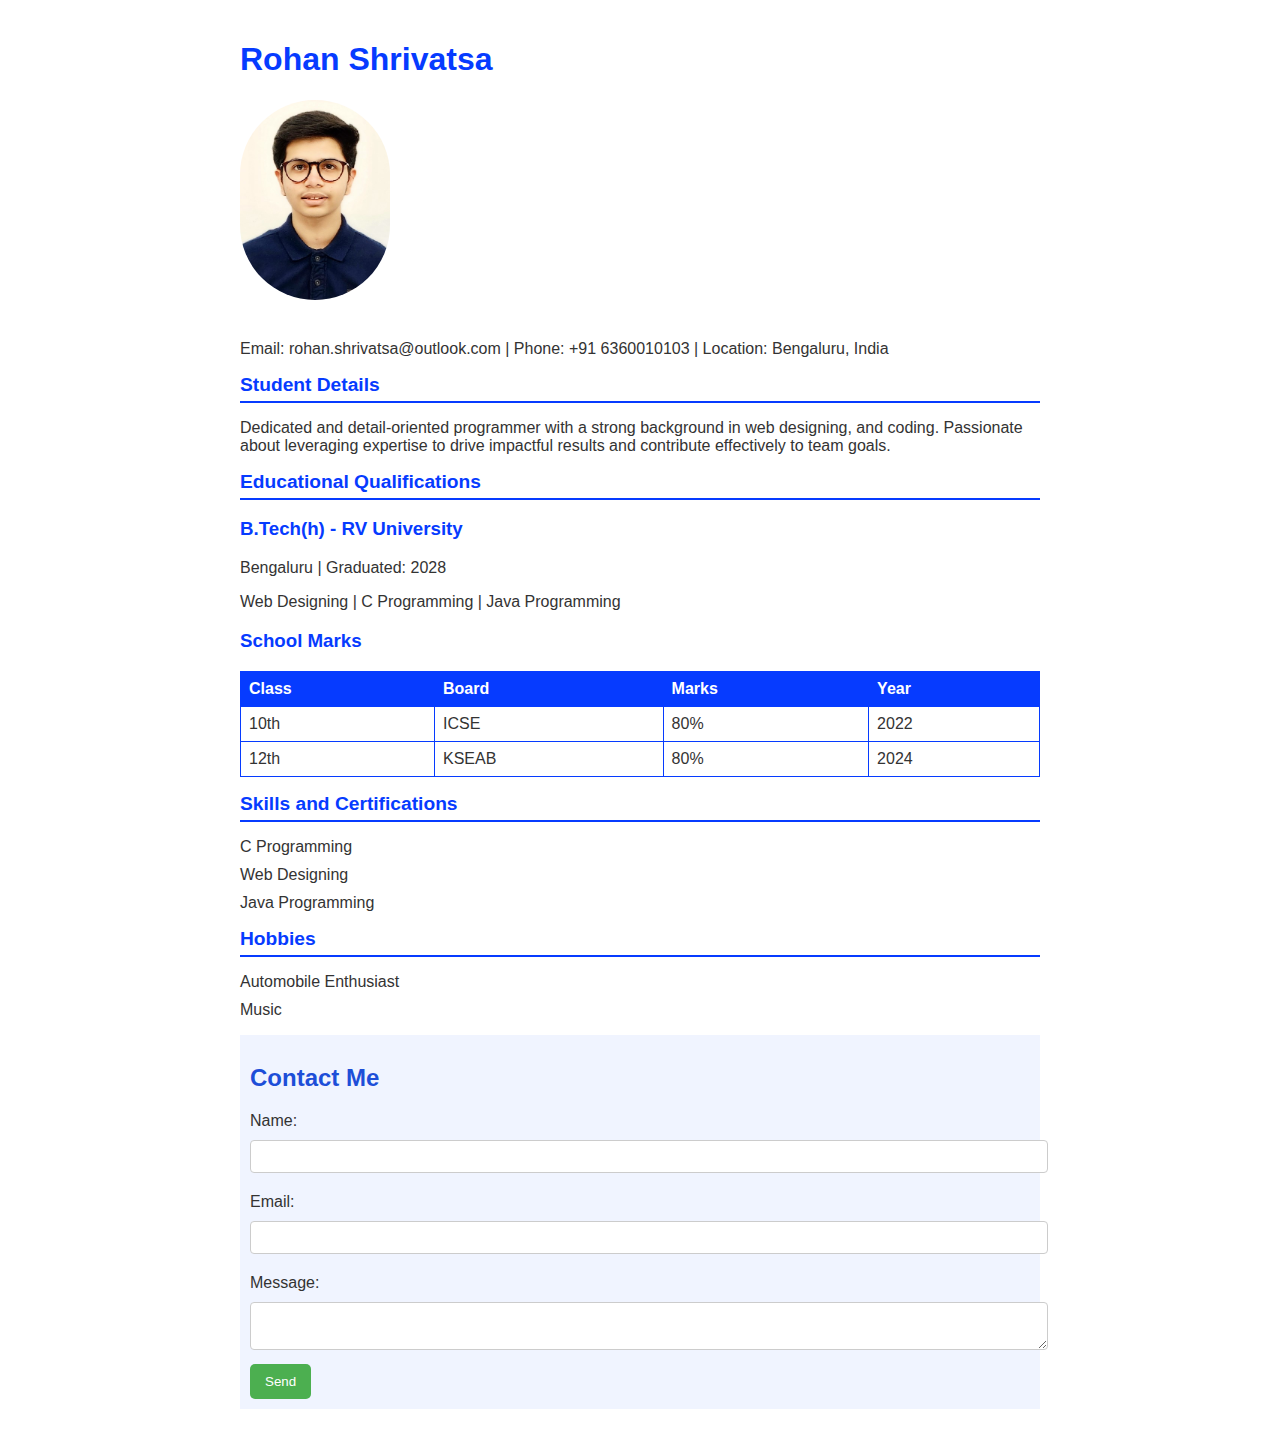
<file: index.html>
<!DOCTYPE html>
<html lang="en">
<head>
    <meta charset="UTF-8">
    <meta name="viewport" content="width=device-width, initial-scale=1.0">
    <title>Student Resume</title>
    <style>
        body {
            font-family: Arial, sans-serif;
            color: #333;
            max-width: 800px;
            margin: auto;
            padding: 20px;
        }
        h1, h2, h3 {
            color: #063BFF;
        }
        .section-title {
            border-bottom: 2px solid #063BFF;
            padding-bottom: 5px;
            margin-bottom: 10px;
            font-size: 1.2em;
        }
        ul {
            list-style-type: none;
            padding: 0;
        }
        li {
            margin-bottom: 10px;
        }
        .form-section {
            margin-top: 20px;
            border-top: 2px solid #063BFF;
            padding-top: 10px;
        }
        label {
            display: block;
            margin-top: 10px;
        }
        input, select, textarea {
            width: 100%;
            padding: 8px;
            margin-top: 5px;
            margin-bottom: 15px;
            border-radius: 4px;
            border: 1px solid #ccc;
        }
        button {
            padding: 10px 15px;
            background-color: #063BFF;
            color: #fff;
            border: none;
            border-radius: 5px;
            cursor: pointer;
        }
        table {
            width: 100%;
            border-collapse: collapse;
            margin-top: 10px;
        }
        th, td {
            border: 1px solid #063BFF;
            padding: 8px;
            text-align: left;
        }
        th {
            background-color: #063BFF;
            color: white;
        }
    </style>
</head>
<body>

    <!-- Header Section -->
    <div class="header">
        <h1>Rohan Shrivatsa</h1>
        <img src="20231126_235848.jpg" alt="Profile Picture" style="width: 150px; height: auto; border-radius: 75px; margin-bottom: 20px;">
        <p>Email: rohan.shrivatsa@outlook.com | Phone: +91 6360010103 | Location: Bengaluru, India</p>
    </div>

    <!-- Student Details Section (R1) -->
    <div class="section">
        <h2 class="section-title">Student Details</h2>
        <p>Dedicated and detail-oriented programmer with a strong background in web designing, and coding. Passionate about leveraging expertise to drive impactful results and contribute effectively to team goals.</p>
    </div>

    <!-- Educational Qualifications Section (R2) -->
    <div class="section">
        <h2 class="section-title">Educational Qualifications</h2>
        <ul>
            <li>
                <h3>B.Tech(h) - RV University</h3>
                <p>Bengaluru | Graduated: 2028</p>
                <p>Web Designing | C Programming | Java Programming</p>
            </li>
        </ul>
        <h3>School Marks</h3>
        <table>
            <tr>
                <th>Class</th>
                <th>Board</th>
                <th>Marks</th>
                <th>Year</th>
            </tr>
            <tr>
                <td>10th</td>
                <td>ICSE</td>
                <td>80%</td>
                <td>2022</td>
            </tr>
            <tr>
                <td>12th</td>
                <td>KSEAB</td>
                <td>80%</td>
                <td>2024</td>
            </tr>
        </table>
    </div>

    <!-- Skills and Certifications Section (R3) -->
    <div class="section">
        <h2 class="section-title">Skills and Certifications</h2>
        <ul>
            <li>C Programming</li>
            <li>Web Designing</li>
            <li>Java Programming</li>
        </ul>
    </div>

    <!-- Hobbies Section (R4) -->
    <div class="section">
        <h2 class="section-title">Hobbies</h2>
        <ul>
            <li>Automobile Enthusiast</li>
            <li>Music</li>
        </ul>
    </div>

    <section style="background-color: #F0F4FF; padding: 10px; margin-top: 10px;">
        <h2 style="color: #1D4ED8;">Contact Me</h2>
        <form action="https://formspree.io/f/xwpkvbyb" method="POST">
            <label for="name" style="display: block; margin-bottom: 5px;">Name:</label>
            <input type="text" id="name" name="name" required style="width: 100%; padding: 8px; margin-bottom: 10px;">
            
            <label for="email" style="display: block; margin-bottom: 5px;">Email:</label>
            <input type="email" id="email" name="email" required style="width: 100%; padding: 8px; margin-bottom: 10px;">
            
            <label for="message" style="display: block; margin-bottom: 5px;">Message:</label>
            <textarea id="message" name="message" required style="width: 100%; padding: 8px; margin-bottom: 10px;"></textarea>
            
            <button type="submit" style="background-color: #4CAF50; color: white; padding: 10px 15px; border: none; cursor: pointer;">
                Send
            </button>
        </form>
    </section>

</body>
</html>
</file>
